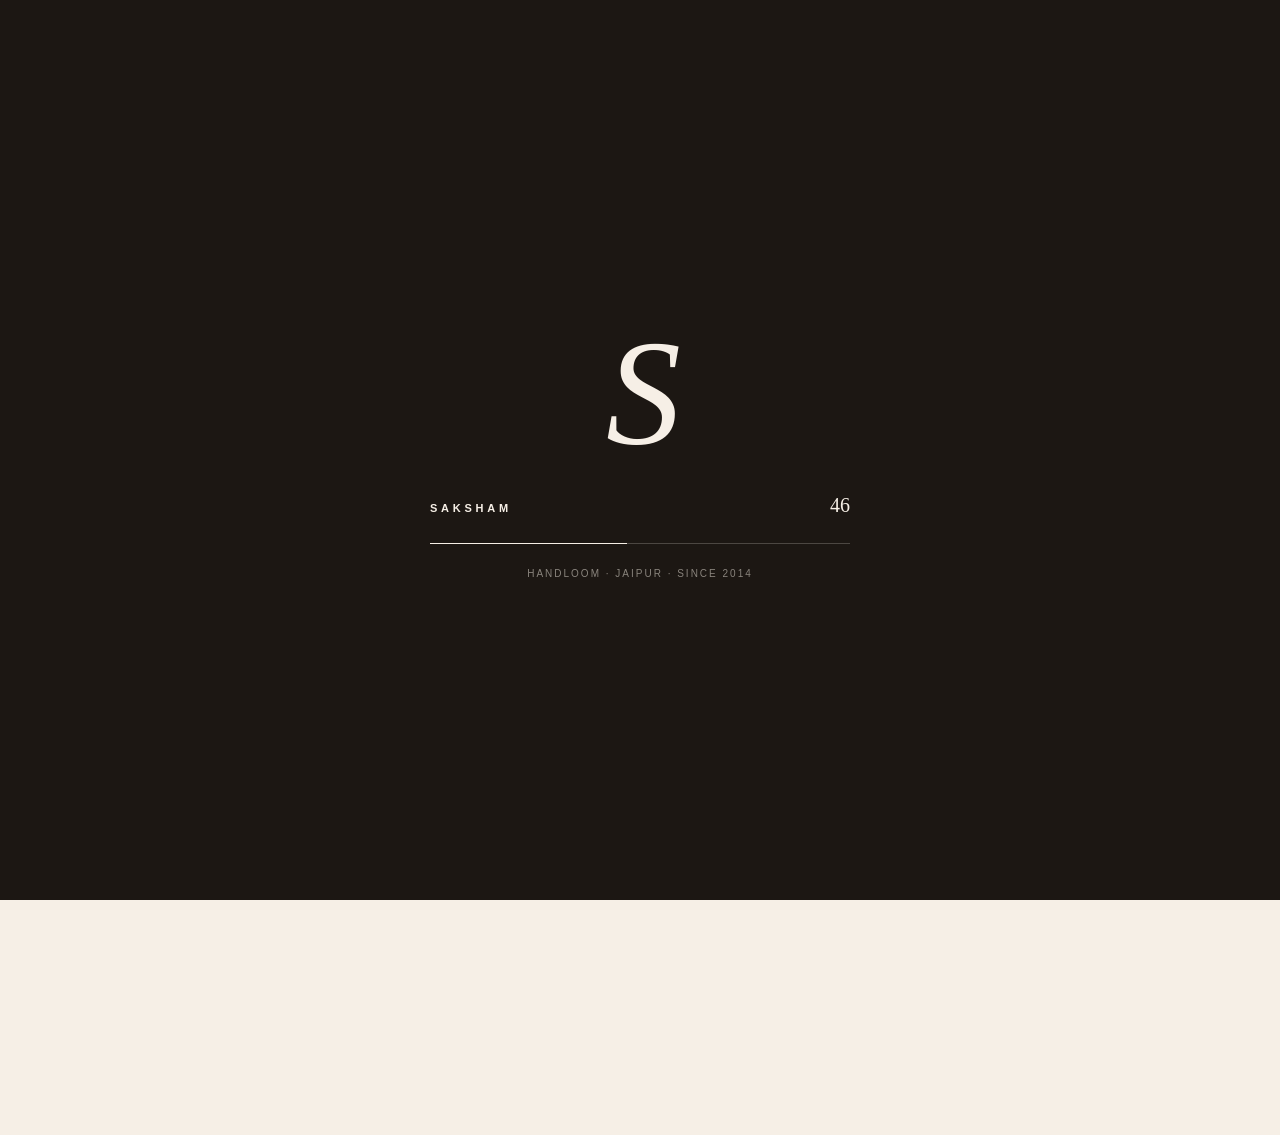
<file: auth.html>
<!DOCTYPE html>
<html lang="en">
<head>
<meta charset="UTF-8" />
<meta name="viewport" content="width=device-width, initial-scale=1, viewport-fit=cover" />
<meta name="theme-color" content="#f6efe6" />
<title>Account — Saksham</title>
<meta name="description" content="Sign in to your Saksham account or create one to follow small-batch drops, save your sizes and keep your repairs in one place." />
<link rel="stylesheet" href="css/style.css" />
</head>
<body>

<!-- ================= PRELOADER ================= -->
<div class="preloader" id="preloader" aria-hidden="true">
  <div class="preloader__inner">
    <div class="preloader__mark">S</div>
    <div class="preloader__row">
      <span class="preloader__brand">Saksham</span>
      <span class="preloader__count" id="loadCount">00</span>
    </div>
    <div class="preloader__bar"><i id="loadBar"></i></div>
    <span class="preloader__note">Handloom · Jaipur · Since 2014</span>
  </div>
  <div class="preloader__curtain"></div>
</div>

<!-- ================= CURSOR ================= -->
<div class="cursor-dot" aria-hidden="true"></div>
<div class="cursor-ring" aria-hidden="true"><span>View</span></div>

<!-- ================= HEADER ================= -->
<header class="site-header site-header--inner" id="header">
  <a class="brand" href="index.html" aria-label="Saksham home">
    <span class="brand__name">Saksham</span>
    <span class="brand__reg">®</span>
  </a>

  <nav class="nav-desktop" aria-label="Primary">
    <a href="index.html#collection">Collection</a>
    <a href="index.html#atelier">Atelier</a>
    <a href="index.html#fabric">Fabric</a>
    <a href="index.html#journal">Journal</a>
  </nav>

  <div class="header-actions">
    <a class="account-link" href="auth.html" data-account-label>Account</a>
    <button class="sound-btn" id="soundBtn" aria-pressed="false" aria-label="Toggle ambient sound">
      <span class="sound-btn__label">Sound</span>
      <span class="sound-btn__state" id="soundState">Off</span>
      <span class="sound-btn__bars" aria-hidden="true"><i></i><i></i><i></i><i></i></span>
    </button>
    <button class="menu-toggle" id="menuOpen" aria-expanded="false" aria-controls="menu">
      <span class="menu-toggle__txt">Menu</span>
      <span class="menu-toggle__lines" aria-hidden="true"><i></i><i></i></span>
    </button>
  </div>
</header>

<!-- ================= MENU ================= -->
<div class="menu" id="menu" aria-hidden="true">
  <div class="menu__bg"></div>
  <div class="menu__inner">
    <div class="menu__head">
      <span class="menu__tag">Index</span>
      <button class="menu__close" id="menuClose" aria-label="Close menu">
        <span>Close</span><i aria-hidden="true"></i>
      </button>
    </div>

    <div class="menu__grid">
      <div class="menu__intro">
        <p class="menu__intro-line">The house</p>
        <p class="menu__intro-line">of <em>cloth</em></p>
        <p class="menu__intro-copy">A slow-clothing atelier in Jaipur, weaving handloom fabric into garments meant to outlive trends.</p>
      </div>

      <nav class="menu__nav" aria-label="Menu">
        <a class="menu__link" href="index.html#collection"><span class="menu__idx">01</span><span class="menu__word">Collection</span></a>
        <a class="menu__link" href="index.html#atelier"><span class="menu__idx">02</span><span class="menu__word">Atelier</span></a>
        <a class="menu__link" href="index.html#fabric"><span class="menu__idx">03</span><span class="menu__word">Fabric</span></a>
        <a class="menu__link" href="index.html#story"><span class="menu__idx">04</span><span class="menu__word">Our Story</span></a>
        <a class="menu__link" href="index.html#journal"><span class="menu__idx">05</span><span class="menu__word">Journal</span></a>
        <a class="menu__link" href="auth.html"><span class="menu__idx">06</span><span class="menu__word">Account</span></a>
      </nav>
    </div>

    <div class="menu__foot">
      <div class="menu__foot-col">
        <span class="label">Visit</span>
        <p>14 Hawa Sadak, Civil Lines<br />Jaipur 302006, India</p>
      </div>
      <div class="menu__foot-col">
        <span class="label">Write</span>
        <p><a href="mailto:hello@saksham.studio">hello@saksham.studio</a><br /><a href="tel:+911412345678">+91 141 234 5678</a></p>
      </div>
      <div class="menu__foot-col">
        <span class="label">Follow</span>
        <p><a href="https://instagram.com/ugcsamex" target="_blank" rel="noopener noreferrer">Instagram</a><br /><a href="#">Pinterest</a></p>
      </div>
      <div class="menu__foot-col menu__foot-col--end">
        <span class="label">© 2026 Saksham</span>
        <p>Made by hand<br />in Rajasthan</p>
      </div>
    </div>
  </div>
</div>

<!-- ================= AUTH ================= -->
<main class="auth" id="top">
  <div class="auth__grid">

    <aside class="auth__aside">
      <span class="tex tex--indigo" aria-hidden="true"></span>
      <div class="auth__aside-inner">
        <div>
          <span class="label auth__label">Account — Saksham</span>
          <h1 class="auth__title">
            <span class="line"><span>Keep your</span></span>
            <span class="line"><span><em>cloth</em> close.</span></span>
          </h1>
          <p class="auth__lede">One place for your sizes, your repairs and the small-batch pieces we only make a few dozen of.</p>

          <ul class="auth__perks">
            <li><span>01</span>First look at every drop, before the shop</li>
            <li><span>02</span>Saved measurements for made-to-measure</li>
            <li><span>03</span>Free repairs, logged against your account</li>
          </ul>
        </div>

        <p class="auth__note">Handloom is never rushed. Neither are we — your details stay in Jaipur, with us.</p>
      </div>
    </aside>

    <section class="auth__panel" aria-label="Sign in or create account">
      <div class="auth__card">

        <div class="auth__tabs" role="tablist" aria-label="Account access">
          <button class="auth__tab is-active" id="tabSignin" role="tab" aria-selected="true" aria-controls="paneSignin" data-auth-tab="signin">Sign in</button>
          <button class="auth__tab" id="tabSignup" role="tab" aria-selected="false" aria-controls="paneSignup" data-auth-tab="signup">Create account</button>
        </div>

        <div class="auth__panes">
          <!-- SIGN IN -->
          <div class="auth__pane is-active" id="paneSignin" role="tabpanel" aria-labelledby="tabSignin">
            <form class="auth-form" id="signinForm" novalidate>
              <div class="field">
                <label for="si-email">Email</label>
                <div class="field__wrap">
                  <input id="si-email" name="email" type="email" inputmode="email" autocomplete="email" placeholder="you@example.com" required />
                </div>
                <span class="field__err" data-err-for="email"></span>
              </div>

              <div class="field">
                <label for="si-pass">Password</label>
                <div class="field__wrap">
                  <input id="si-pass" name="password" type="password" autocomplete="current-password" placeholder="Your password" required />
                  <button class="field__eye" type="button" data-eye aria-label="Show password" aria-pressed="false">Show</button>
                </div>
                <span class="field__err" data-err-for="password"></span>
              </div>

              <div class="auth__row">
                <label class="check"><input type="checkbox" id="si-remember" checked /><span>Remember me</span></label>
                <button class="auth__mini" type="button" id="forgot">Forgot password?</button>
              </div>

              <p class="auth__err" id="signinError" role="alert" aria-live="polite"></p>

              <button class="pill pill--light auth__submit" type="submit">
                <span class="pill__txt">Sign in</span>
                <span class="pill__ico" aria-hidden="true">
                  <svg viewBox="0 0 20 20" fill="none"><path d="M3 10h13M11 4.5 16.5 10 11 15.5" stroke="currentColor" stroke-width="1.4" stroke-linecap="round" stroke-linejoin="round"/></svg>
                </span>
              </button>

              <p class="auth__alt">New to Saksham? <button class="auth__link" type="button" data-auth-go="signup">Create an account</button></p>
            </form>
          </div>

          <!-- SIGN UP -->
          <div class="auth__pane" id="paneSignup" role="tabpanel" aria-labelledby="tabSignup" hidden>
            <form class="auth-form" id="signupForm" novalidate>
              <div class="field">
                <label for="su-name">Name</label>
                <div class="field__wrap">
                  <input id="su-name" name="name" type="text" autocomplete="name" placeholder="Your name" required />
                </div>
                <span class="field__err" data-err-for="name"></span>
              </div>

              <div class="field">
                <label for="su-email">Email</label>
                <div class="field__wrap">
                  <input id="su-email" name="email" type="email" inputmode="email" autocomplete="email" placeholder="you@example.com" required />
                </div>
                <span class="field__err" data-err-for="email"></span>
              </div>

              <div class="field">
                <label for="su-pass">Password</label>
                <div class="field__wrap">
                  <input id="su-pass" name="password" type="password" autocomplete="new-password" placeholder="At least 8 characters" required />
                  <button class="field__eye" type="button" data-eye aria-label="Show password" aria-pressed="false">Show</button>
                </div>
                <div class="strength" id="strength" data-level="0" aria-hidden="true"><i></i><i></i><i></i><i></i></div>
                <span class="strength__txt" id="strengthTxt">Use 8+ characters with a number and a symbol</span>
                <span class="field__err" data-err-for="password"></span>
              </div>

              <div class="field">
                <label for="su-confirm">Confirm password</label>
                <div class="field__wrap">
                  <input id="su-confirm" name="confirm" type="password" autocomplete="new-password" placeholder="Repeat your password" required />
                  <button class="field__eye" type="button" data-eye aria-label="Show password" aria-pressed="false">Show</button>
                </div>
                <span class="field__err" data-err-for="confirm"></span>
              </div>

              <label class="check auth__terms"><input type="checkbox" id="su-terms" /><span>I agree to the <a href="#">Terms</a> and <a href="#">Privacy Policy</a>.</span></label>
              <span class="field__err" data-err-for="terms"></span>

              <p class="auth__err" id="signupError" role="alert" aria-live="polite"></p>

              <button class="pill pill--light auth__submit" type="submit">
                <span class="pill__txt">Create account</span>
                <span class="pill__ico" aria-hidden="true">
                  <svg viewBox="0 0 20 20" fill="none"><path d="M3 10h13M11 4.5 16.5 10 11 15.5" stroke="currentColor" stroke-width="1.4" stroke-linecap="round" stroke-linejoin="round"/></svg>
                </span>
              </button>

              <p class="auth__alt">Already have an account? <button class="auth__link" type="button" data-auth-go="signin">Sign in</button></p>
            </form>
          </div>
        </div>

        <!-- SIGNED IN -->
        <div class="auth__success" id="authSuccess" hidden aria-live="polite">
          <span class="auth__success-mark" aria-hidden="true">S</span>
          <h2>Welcome, <span id="authName">friend</span>.</h2>
          <p>Your account is open. New drops, repair notes and studio invitations will find you here.</p>
          <a class="pill pill--light auth__submit" href="index.html">
            <span class="pill__txt">Continue to the shop</span>
            <span class="pill__ico" aria-hidden="true">
              <svg viewBox="0 0 20 20" fill="none"><path d="M3 10h13M11 4.5 16.5 10 11 15.5" stroke="currentColor" stroke-width="1.4" stroke-linecap="round" stroke-linejoin="round"/></svg>
            </span>
          </a>
          <button class="auth__link" id="signOut" type="button">Sign out</button>
        </div>

      </div>

      <p class="auth__legal">By continuing you agree to our <a href="#">Terms</a> and <a href="#">Privacy Policy</a>. This is a front-end demo — accounts are stored in your browser only.</p>
    </section>

  </div>
</main>

<!-- ================= FOOTER ================= -->
<footer class="site-footer">
  <div class="site-footer__top">
    <div class="site-footer__brand">
      <span class="site-footer__mark">Saksham</span>
      <p>Clothing with soul.<br />Jaipur, India — since 2014.</p>
    </div>
    <div class="site-footer__cols">
      <div class="site-footer__col">
        <span class="label">Shop</span>
        <a href="index.html#collection">Collection</a>
        <a href="index.html#collection">The Kurta</a>
        <a href="index.html#collection">Nehru Jacket</a>
        <a href="index.html#collection">Gift card</a>
      </div>
      <div class="site-footer__col">
        <span class="label">Studio</span>
        <a href="index.html#atelier">Atelier</a>
        <a href="index.html#story">Our story</a>
        <a href="index.html#fabric">Fabric</a>
        <a href="index.html#journal">Journal</a>
      </div>
      <div class="site-footer__col">
        <span class="label">Care</span>
        <a href="#">Repairs</a>
        <a href="#">Shipping</a>
        <a href="#">Returns</a>
        <a href="auth.html">Account</a>
      </div>
      <div class="site-footer__col">
        <span class="label">Follow</span>
        <a href="https://instagram.com/ugcsamex" target="_blank" rel="noopener noreferrer">Instagram</a>
        <a href="#">Pinterest</a>
        <a href="#">Newsletter</a>
      </div>
    </div>
  </div>
  <div class="site-footer__bottom">
    <span>© 2026 Saksham Studio. All rights reserved.</span>
    <span>Privacy · Terms · Cookies</span>
    <button class="to-top" id="toTop">Back to top ↑</button>
  </div>
</footer>

<script src="js/app.js"></script>
<script src="js/auth.js"></script>
</body>
</html>
</file>
<file: css/style.css>
/* ==========================================================================
   SAKSHAM — clothing with soul
   A slow-clothing atelier. Editorial type, warm paper, handloom textures.
   ========================================================================== */

/* -------------------- tokens -------------------- */
:root{
  --paper:#f6efe6;
  --paper-2:#efe3d4;
  --paper-3:#e7d8c6;
  --ink:#1c1713;
  --ink-soft:#4a3e33;
  --ink-mute:#8a7a69;
  --clay:#b5482f;
  --clay-deep:#8e2f1d;
  --saffron:#d99a34;
  --indigo:#26324b;
  --sage:#6b7a5e;
  --moss:#3f4a34;
  --rose:#b98a86;
  --sand:#cdb79a;
  --line:rgba(28,23,19,.16);
  --line-soft:rgba(28,23,19,.08);
  --white:#fffaf3;

  --serif:ui-serif,"Iowan Old Style","Palatino Linotype","Book Antiqua",Georgia,"Times New Roman",serif;
  --sans:"Arial Narrow","Helvetica Neue",Helvetica,Arial,sans-serif;
  --sans-wide:"Helvetica Neue",Helvetica,Arial,sans-serif;

  --pad:clamp(18px,4vw,60px);
  --max:1560px;
  --ease:cubic-bezier(.22,.61,.36,1);
  --ease-out:cubic-bezier(.16,1,.3,1);
  --header-h:78px;
}

/* -------------------- reset -------------------- */
*,*::before,*::after{margin:0;padding:0;box-sizing:border-box}
html{scroll-behavior:smooth;scroll-padding-top:90px;-webkit-text-size-adjust:100%}
body{
  font-family:var(--serif);
  background:var(--paper);
  color:var(--ink);
  line-height:1.55;
  overflow-x:hidden;
  -webkit-font-smoothing:antialiased;
  text-rendering:optimizeLegibility;
}
body.is-locked{overflow:hidden}
img,svg{display:block;max-width:100%}
a{color:inherit;text-decoration:none}
button{font:inherit;color:inherit;background:none;border:0;cursor:pointer}
ul{list-style:none}
em{font-style:italic;color:var(--clay)}
::selection{background:var(--clay);color:var(--paper)}

/* film grain over everything */
body::after{
  content:"";position:fixed;inset:0;z-index:9998;pointer-events:none;opacity:.055;
  background-image:url("data:image/svg+xml,%3Csvg xmlns='http://www.w3.org/2000/svg' width='180' height='180'%3E%3Cfilter id='n'%3E%3CfeTurbulence type='fractalNoise' baseFrequency='.85' numOctaves='3' stitchTiles='stitch'/%3E%3C/filter%3E%3Crect width='100%25' height='100%25' filter='url(%23n)'/%3E%3C/svg%3E");
}

/* -------------------- type utilities -------------------- */
.label{
  font-family:var(--sans);font-size:11px;font-weight:700;
  letter-spacing:.22em;text-transform:uppercase;color:var(--ink-mute);
}
.display{
  font-family:var(--serif);font-weight:400;line-height:.92;
  letter-spacing:-.03em;font-size:clamp(3rem,9.4vw,9.5rem);
}
.display--lg{font-size:clamp(2.4rem,6.6vw,6.6rem)}
.display--md{font-size:clamp(2rem,4.6vw,4.4rem)}
.display em{font-style:italic;color:var(--clay)}
.line{display:block;overflow:hidden}
.line>span{display:block;will-change:transform}

/* -------------------- cursor -------------------- */
.cursor-dot,.cursor-ring{
  position:fixed;top:0;left:0;pointer-events:none;z-index:9999;
  border-radius:50%;transform:translate(-50%,-50%);
  mix-blend-mode:difference;
}
.cursor-dot{width:6px;height:6px;background:#fff;transition:opacity .3s}
.cursor-ring{
  width:40px;height:40px;border:1px solid rgba(255,255,255,.7);
  display:grid;place-items:center;
  transition:width .35s var(--ease-out),height .35s var(--ease-out),background .35s,border-color .35s;
}
.cursor-ring span{
  font-family:var(--sans);font-size:9px;font-weight:700;letter-spacing:.14em;
  text-transform:uppercase;color:#fff;opacity:0;transition:opacity .25s;
}
.cursor-ring.is-hover{width:74px;height:74px;background:rgba(255,255,255,.12);border-color:transparent}
.cursor-ring.is-hover span{opacity:1}
@media (hover:none),(pointer:coarse){
  .cursor-dot,.cursor-ring{display:none}
}

/* -------------------- preloader -------------------- */
.preloader{
  position:fixed;inset:0;z-index:10000;background:var(--ink);color:var(--paper);
  display:grid;place-items:center;
}
.preloader__inner{
  width:min(420px,80vw);display:flex;flex-direction:column;align-items:center;gap:22px;
  transition:opacity .5s var(--ease),transform .6s var(--ease);
}
.preloader__mark{
  font-family:var(--serif);font-style:italic;font-size:clamp(80px,18vw,150px);
  line-height:1;color:var(--paper);letter-spacing:-.04em;
  animation:markIn 1.1s var(--ease-out) both;
}
@keyframes markIn{from{opacity:0;transform:translateY(30px) scale(.94)}to{opacity:1;transform:none}}
.preloader__row{width:100%;display:flex;justify-content:space-between;align-items:baseline}
.preloader__brand{
  font-family:var(--sans);font-size:11px;font-weight:700;letter-spacing:.34em;text-transform:uppercase;
}
.preloader__count{font-family:var(--serif);font-size:20px;font-variant-numeric:tabular-nums}
.preloader__bar{width:100%;height:1px;background:rgba(246,239,230,.22);overflow:hidden}
.preloader__bar i{display:block;height:100%;width:0%;background:var(--paper)}
.preloader__note{
  font-family:var(--sans);font-size:10px;letter-spacing:.2em;text-transform:uppercase;
  color:rgba(246,239,230,.5);
}
.preloader__curtain{
  position:absolute;inset:0;background:var(--paper);transform:translateY(100%);
  transition:transform .9s var(--ease-out);
}
.preloader.is-done .preloader__inner{opacity:0;transform:translateY(-20px)}
.preloader.is-done .preloader__curtain{transform:translateY(0)}
.preloader.is-hidden{display:none}

/* -------------------- header -------------------- */
.site-header{
  position:fixed;top:0;left:0;right:0;z-index:200;
  height:var(--header-h);
  display:flex;align-items:center;justify-content:space-between;
  padding:0 var(--pad);
  transition:transform .5s var(--ease),background .4s,backdrop-filter .4s,color .4s;
  color:var(--paper);
}
.site-header.is-solid{
  background:rgba(246,239,230,.86);
  backdrop-filter:blur(14px);
  color:var(--ink);
  border-bottom:1px solid var(--line-soft);
}
.site-header.is-hidden{transform:translateY(-100%)}
.site-header--inner{
  background:rgba(246,239,230,.88);backdrop-filter:blur(14px);
  color:var(--ink);border-bottom:1px solid var(--line-soft);
}
.brand{display:flex;align-items:baseline;gap:4px}
.brand__name{
  font-family:var(--serif);font-size:clamp(22px,2vw,30px);letter-spacing:-.03em;line-height:1;
}
.brand__reg{font-family:var(--sans);font-size:9px;letter-spacing:.05em;transform:translateY(-.5em)}
.nav-desktop{display:flex;gap:clamp(18px,2.4vw,38px)}
.nav-desktop a{
  position:relative;font-family:var(--sans);font-size:11px;font-weight:700;
  letter-spacing:.16em;text-transform:uppercase;padding:6px 0;
}
.nav-desktop a::after{
  content:"";position:absolute;left:0;bottom:0;width:100%;height:1px;
  background:currentColor;transform:scaleX(0);transform-origin:right;
  transition:transform .45s var(--ease-out);
}
.nav-desktop a:hover::after{transform:scaleX(1);transform-origin:left}
.header-actions{display:flex;align-items:center;gap:clamp(14px,2vw,28px)}

.sound-btn{
  display:flex;align-items:center;gap:8px;
  font-family:var(--sans);font-size:10px;font-weight:700;letter-spacing:.16em;text-transform:uppercase;
}
.sound-btn__state{color:var(--clay)}
.sound-btn__bars{display:flex;align-items:flex-end;gap:2px;height:12px}
.sound-btn__bars i{width:2px;height:4px;background:currentColor;opacity:.4;transition:height .2s}
.sound-btn.is-on .sound-btn__bars i{opacity:1;animation:eq 1s ease-in-out infinite}
.sound-btn.is-on .sound-btn__bars i:nth-child(2){animation-delay:.15s}
.sound-btn.is-on .sound-btn__bars i:nth-child(3){animation-delay:.3s}
.sound-btn.is-on .sound-btn__bars i:nth-child(4){animation-delay:.45s}
@keyframes eq{0%,100%{height:3px}50%{height:12px}}

.menu-toggle{
  display:flex;align-items:center;gap:10px;
  font-family:var(--sans);font-size:11px;font-weight:700;letter-spacing:.16em;text-transform:uppercase;
}
.menu-toggle__lines{display:flex;flex-direction:column;gap:4px;width:22px}
.menu-toggle__lines i{display:block;height:1px;background:currentColor;transition:transform .4s var(--ease)}
.menu-toggle:hover .menu-toggle__lines i:first-child{transform:translateX(3px)}
.menu-toggle:hover .menu-toggle__lines i:last-child{transform:translateX(-3px)}

/* -------------------- menu overlay -------------------- */
.menu{
  position:fixed;inset:0;z-index:300;visibility:hidden;pointer-events:none;
}
.menu.is-open{visibility:visible;pointer-events:auto}
.menu__bg{
  position:absolute;inset:0;background:var(--ink);
  clip-path:inset(0 0 100% 0);
  transition:clip-path .8s var(--ease-out);
}
.menu.is-open .menu__bg{clip-path:inset(0 0 0 0)}
.menu__inner{
  position:relative;height:100%;display:flex;flex-direction:column;
  padding:clamp(22px,3vw,42px) var(--pad);
  color:var(--paper);
}
.menu__head{display:flex;justify-content:space-between;align-items:center}
.menu__tag{font-family:var(--sans);font-size:10px;letter-spacing:.24em;text-transform:uppercase;color:rgba(246,239,230,.5)}
.menu__close{
  display:flex;align-items:center;gap:10px;
  font-family:var(--sans);font-size:11px;font-weight:700;letter-spacing:.16em;text-transform:uppercase;
}
.menu__close i{position:relative;width:20px;height:20px}
.menu__close i::before,.menu__close i::after{
  content:"";position:absolute;top:50%;left:0;width:20px;height:1px;background:currentColor;
}
.menu__close i::before{transform:rotate(45deg)}
.menu__close i::after{transform:rotate(-45deg)}

.menu__grid{
  flex:1;display:grid;grid-template-columns:1fr 1.2fr;gap:clamp(30px,6vw,120px);
  align-items:center;margin-top:clamp(20px,4vh,60px);
}
.menu__intro-line{
  font-family:var(--serif);font-size:clamp(28px,3.2vw,52px);line-height:1.05;letter-spacing:-.02em;
}
.menu__intro-line em{color:var(--saffron)}
.menu__intro-copy{
  margin-top:26px;max-width:34ch;color:rgba(246,239,230,.55);
  font-size:15px;line-height:1.6;
}
.menu__nav{display:flex;flex-direction:column}
.menu__link{
  display:flex;align-items:baseline;gap:18px;
  padding:clamp(8px,1.3vh,16px) 0;
  border-bottom:1px solid rgba(246,239,230,.12);
  overflow:hidden;
}
.menu__idx{
  font-family:var(--sans);font-size:10px;letter-spacing:.1em;color:rgba(246,239,230,.4);
  width:26px;flex:none;
}
.menu__word{
  font-family:var(--serif);font-size:clamp(30px,4.4vw,64px);line-height:1;
  letter-spacing:-.03em;display:block;
  transform:translateY(105%);transition:transform .7s var(--ease-out),color .3s;
}
.menu.is-open .menu__word{transform:translateY(0)}
.menu__link:nth-child(1) .menu__word{transition-delay:.16s}
.menu__link:nth-child(2) .menu__word{transition-delay:.22s}
.menu__link:nth-child(3) .menu__word{transition-delay:.28s}
.menu__link:nth-child(4) .menu__word{transition-delay:.34s}
.menu__link:nth-child(5) .menu__word{transition-delay:.40s}
.menu__link:nth-child(6) .menu__word{transition-delay:.46s}
.menu__link:hover .menu__word{color:var(--saffron)}

.menu__foot{
  display:grid;grid-template-columns:repeat(4,1fr);gap:24px;
  padding-top:clamp(18px,3vh,32px);border-top:1px solid rgba(246,239,230,.14);
  font-size:14px;color:rgba(246,239,230,.7);
}
.menu__foot .label{color:rgba(246,239,230,.4);display:block;margin-bottom:8px}
.menu__foot a:hover{color:var(--saffron)}
.menu__foot-col--end{text-align:right}

/* -------------------- hero -------------------- */
.hero{
  position:relative;min-height:100svh;display:flex;flex-direction:column;
  justify-content:flex-end;overflow:hidden;color:var(--paper);
  padding:calc(var(--header-h) + 24px) var(--pad) clamp(28px,5vh,52px);
}
.hero__media{position:absolute;inset:0;z-index:0;background:var(--ink)}
.hero__slide{
  position:absolute;inset:0;opacity:0;transform:scale(1.08);
  transition:opacity 1.2s var(--ease),transform 6s linear;
}
.hero__slide.is-active{opacity:1;transform:scale(1)}
.hero__grain{
  position:absolute;inset:0;opacity:.16;mix-blend-mode:overlay;
  background-image:url("data:image/svg+xml,%3Csvg xmlns='http://www.w3.org/2000/svg' width='200' height='200'%3E%3Cfilter id='n'%3E%3CfeTurbulence type='fractalNoise' baseFrequency='.7' numOctaves='4' stitchTiles='stitch'/%3E%3C/filter%3E%3Crect width='100%25' height='100%25' filter='url(%23n)'/%3E%3C/svg%3E");
}
.hero__vignette{
  position:absolute;inset:0;
  background:
    linear-gradient(180deg,rgba(15,12,10,.55) 0%,rgba(15,12,10,.08) 34%,rgba(15,12,10,.12) 60%,rgba(15,12,10,.78) 100%),
    radial-gradient(120% 90% at 20% 20%,transparent 40%,rgba(15,12,10,.45) 100%);
}
.hero__content{position:relative;z-index:2;display:flex;flex-direction:column;gap:clamp(18px,3vh,34px)}
.hero__eyebrow{
  display:flex;align-items:center;gap:10px;
  font-family:var(--sans);font-size:10px;font-weight:700;letter-spacing:.22em;text-transform:uppercase;
  color:rgba(246,239,230,.8);
}
.hero__eyebrow .dot{width:6px;height:6px;border-radius:50%;background:var(--saffron);box-shadow:0 0 12px var(--saffron)}
.hero__titles{position:relative;min-height:clamp(150px,26vw,290px)}
.hero__title{position:absolute;inset:0;opacity:0;pointer-events:none;transition:opacity .7s var(--ease)}
.hero__title.is-active{opacity:1;pointer-events:auto}
.hero__title .display{color:var(--paper);text-shadow:0 2px 40px rgba(0,0,0,.25)}
.hero__title .display em{color:var(--saffron)}
.hero__title .line>span{transform:translateY(105%);transition:transform .9s var(--ease-out)}
.hero__title.is-active .line>span{transform:translateY(0)}
.hero__title.is-active .line:nth-child(2)>span{transition-delay:.08s}
.hero__title .pill{margin-top:clamp(20px,3vh,34px)}

.pill{
  display:inline-flex;align-items:center;gap:14px;
  padding:12px 12px 12px 24px;border:1px solid rgba(246,239,230,.4);
  border-radius:999px;font-family:var(--sans);font-size:11px;font-weight:700;
  letter-spacing:.14em;text-transform:uppercase;color:var(--paper);
  background:rgba(246,239,230,.06);backdrop-filter:blur(6px);
  transition:background .4s,color .4s,border-color .4s;
  width:max-content;
}
.pill__ico{
  width:34px;height:34px;border-radius:50%;display:grid;place-items:center;
  background:var(--paper);color:var(--ink);transition:transform .45s var(--ease-out),background .4s,color .4s;
}
.pill__ico svg{width:16px;height:16px}
.pill:hover{background:var(--paper);color:var(--ink);border-color:var(--paper)}
.pill:hover .pill__ico{background:var(--ink);color:var(--paper);transform:rotate(-45deg)}
.pill--light{color:var(--ink);border-color:var(--line);background:transparent}
.pill--light .pill__ico{background:var(--ink);color:var(--paper)}
.pill--light:hover{background:var(--ink);color:var(--paper);border-color:var(--ink)}
.pill--light:hover .pill__ico{background:var(--paper);color:var(--ink)}

.hero__chapters{
  position:absolute;right:var(--pad);bottom:clamp(90px,16vh,140px);z-index:2;
  display:flex;flex-direction:column;gap:14px;align-items:flex-end;
}
.hero__chapter{
  display:flex;align-items:center;gap:12px;color:rgba(246,239,230,.5);
  font-family:var(--sans);font-size:10px;font-weight:700;letter-spacing:.16em;text-transform:uppercase;
  transition:color .4s;
}
.hero__chapter b{font-family:var(--serif);font-size:14px;font-weight:400;letter-spacing:0}
.hero__chapter span{max-width:0;overflow:hidden;white-space:nowrap;transition:max-width .5s var(--ease-out)}
.hero__chapter.is-active{color:var(--paper)}
.hero__chapter.is-active span{max-width:180px}
.hero__chapter:hover{color:var(--paper)}
.hero__scroll{
  position:absolute;left:var(--pad);bottom:clamp(20px,3vh,30px);z-index:2;
  display:flex;align-items:center;gap:10px;
  font-family:var(--sans);font-size:10px;font-weight:700;letter-spacing:.22em;text-transform:uppercase;
  color:rgba(246,239,230,.6);
}
.hero__scroll i{width:1px;height:34px;background:linear-gradient(rgba(246,239,230,.1),rgba(246,239,230,.7));position:relative;overflow:hidden}
.hero__scroll i::after{content:"";position:absolute;top:-50%;left:0;width:100%;height:50%;background:var(--paper);animation:scrollCue 1.8s var(--ease) infinite}
@keyframes scrollCue{0%{top:-50%}100%{top:110%}}

/* -------------------- textures -------------------- */
.tex{position:absolute;inset:0;display:block;overflow:hidden}
.tex::before,.tex::after{content:"";position:absolute;inset:0}
/* woven thread pattern on every texture */
.tex::after{
  background-image:
    repeating-linear-gradient(90deg,rgba(255,255,255,.05) 0 1px,transparent 1px 7px),
    repeating-linear-gradient(0deg,rgba(0,0,0,.05) 0 1px,transparent 1px 7px);
  mix-blend-mode:overlay;opacity:.7;
}
/* weave overlay for gradient-only panels (cards, posts, journey, camera) */
.card__media::after,.post__media::after,.journey__visual::after,.camera__item::after{
  content:"";position:absolute;inset:0;pointer-events:none;mix-blend-mode:overlay;opacity:.7;
  background-image:
    repeating-linear-gradient(90deg,rgba(255,255,255,.05) 0 1px,transparent 1px 7px),
    repeating-linear-gradient(0deg,rgba(0,0,0,.05) 0 1px,transparent 1px 7px);
}
.tex--clay{background:radial-gradient(120% 120% at 20% 10%,#c9603f 0%,#a63e28 45%,#5f2116 100%)}
.tex--clay::before{background:radial-gradient(60% 50% at 75% 80%,rgba(255,196,150,.35),transparent 70%)}
.tex--indigo{background:radial-gradient(120% 120% at 80% 10%,#35476b 0%,#26324b 50%,#0e1524 100%)}
.tex--indigo::before{background:radial-gradient(55% 45% at 25% 85%,rgba(120,160,220,.3),transparent 70%)}
.tex--sage{background:radial-gradient(120% 120% at 20% 20%,#8b9a78 0%,#6b7a5e 48%,#333d2b 100%)}
.tex--sage::before{background:radial-gradient(60% 55% at 80% 80%,rgba(220,230,190,.3),transparent 70%)}
.tex--saffron{background:radial-gradient(120% 120% at 30% 10%,#f0b755 0%,#d99a34 45%,#8a5a12 100%)}
.tex--saffron::before{background:radial-gradient(55% 50% at 75% 80%,rgba(255,240,200,.4),transparent 70%)}
.tex--ink{background:radial-gradient(120% 120% at 20% 20%,#3a332c 0%,#221d18 50%,#0b0907 100%)}
.tex--ink::before{background:radial-gradient(50% 45% at 75% 75%,rgba(200,170,130,.18),transparent 70%)}
.tex--rose{background:radial-gradient(120% 120% at 25% 15%,#d6a8a3 0%,#b98a86 48%,#6d4744 100%)}
.tex--moss{background:radial-gradient(120% 120% at 20% 20%,#5b6a4a 0%,#3f4a34 50%,#1b2116 100%)}
.tex--sand{background:radial-gradient(120% 120% at 25% 15%,#e2cfb4 0%,#cdb79a 48%,#8a7154 100%)}

/* -------------------- marquee -------------------- */
.marquee{
  overflow:hidden;border-top:1px solid var(--line);border-bottom:1px solid var(--line);
  padding:clamp(16px,2.4vw,26px) 0;background:var(--paper-2);
}
.marquee__track{
  display:flex;align-items:center;gap:clamp(20px,3vw,44px);width:max-content;
  animation:marquee 34s linear infinite;
  font-family:var(--serif);font-size:clamp(24px,3.4vw,46px);letter-spacing:-.02em;line-height:1;
}
.marquee__track .dot{color:var(--clay);font-size:.6em}
.marquee:hover .marquee__track{animation-play-state:paused}
@keyframes marquee{to{transform:translateX(-50%)}}

/* -------------------- manifesto -------------------- */
.manifesto{padding:clamp(70px,12vh,150px) var(--pad);border-bottom:1px solid var(--line)}
.manifesto__grid{max-width:var(--max);margin:0 auto;display:grid;grid-template-columns:minmax(120px,1fr) 4fr;gap:clamp(20px,4vw,60px);align-items:start}
.manifesto__label{padding-top:.8em}
.manifesto__statement{
  font-family:var(--serif);font-size:clamp(26px,3.6vw,54px);line-height:1.14;letter-spacing:-.02em;
  max-width:20ch;
}
.manifesto__statement em{color:var(--clay)}

/* -------------------- story / sticky -------------------- */
.story{
  display:grid;grid-template-columns:1.05fr 1fr;gap:clamp(24px,5vw,90px);
  padding:clamp(60px,10vh,120px) var(--pad);max-width:var(--max);margin:0 auto;
}
.story__media{position:relative}
.story__frames{
  position:sticky;top:calc(var(--header-h) + 24px);height:clamp(380px,72vh,760px);
  border-radius:4px;overflow:hidden;background:var(--ink);
}
.story__frame{position:absolute;inset:0;opacity:0;transform:scale(1.06);transition:opacity .8s var(--ease),transform 1.2s var(--ease)}
.story__frame.is-active{opacity:1;transform:scale(1)}
.story__frame-tag{
  position:absolute;left:20px;bottom:18px;z-index:2;
  font-family:var(--sans);font-size:10px;font-weight:700;letter-spacing:.2em;text-transform:uppercase;
  color:rgba(246,239,230,.85);
}
.story__counter{
  position:absolute;right:20px;top:calc(var(--header-h) + 40px);z-index:3;
  display:flex;align-items:center;gap:8px;color:var(--paper);
  font-family:var(--serif);font-size:13px;font-variant-numeric:tabular-nums;
  mix-blend-mode:difference;
}
.story__counter i{width:26px;height:1px;background:currentColor;opacity:.6}
.story__text{display:flex;flex-direction:column;gap:clamp(60px,16vh,180px);padding:clamp(20px,6vh,80px) 0}
.story__article{max-width:34ch}
.story__article .label{display:block;margin-bottom:20px}
.story__article .display--md{margin-bottom:26px}
.story__article p{color:var(--ink-soft);font-size:clamp(15px,1.2vw,17px);line-height:1.65;margin-bottom:26px}
.link-arrow{
  display:inline-flex;align-items:center;gap:12px;
  font-family:var(--sans);font-size:11px;font-weight:700;letter-spacing:.16em;text-transform:uppercase;
  padding-bottom:6px;border-bottom:1px solid var(--line);transition:border-color .4s,color .4s;
}
.link-arrow i{position:relative;width:18px;height:1px;background:currentColor;transition:transform .4s var(--ease)}
.link-arrow i::after{content:"";position:absolute;right:0;top:-3px;width:7px;height:7px;border-top:1px solid currentColor;border-right:1px solid currentColor;transform:rotate(45deg)}
.link-arrow:hover{color:var(--clay);border-color:var(--clay)}
.link-arrow:hover i{transform:translateX(5px)}

/* -------------------- collection -------------------- */
.collection{padding:clamp(60px,10vh,130px) 0 clamp(60px,10vh,110px);border-top:1px solid var(--line)}
.collection__head{
  max-width:var(--max);margin:0 auto clamp(28px,5vh,56px);padding:0 var(--pad);
  display:flex;justify-content:space-between;align-items:flex-end;gap:24px;
}
.collection__head .label{display:block;margin-bottom:20px}
.collection__controls{display:flex;gap:10px}
.rail-btn{
  width:48px;height:48px;border-radius:50%;border:1px solid var(--line);
  display:grid;place-items:center;transition:background .35s,color .35s,border-color .35s;
}
.rail-btn svg{width:18px;height:18px}
.rail-btn:hover{background:var(--ink);color:var(--paper);border-color:var(--ink)}
.rail{display:flex;gap:clamp(14px,2vw,28px);overflow-x:auto;padding:0 var(--pad) 20px;scroll-snap-type:x mandatory;scrollbar-width:none;cursor:grab}
.rail::-webkit-scrollbar{display:none}
.rail.is-drag{cursor:grabbing;scroll-snap-type:none}
.card{flex:0 0 clamp(240px,26vw,360px);scroll-snap-align:start;user-select:none}
.card__media{
  position:relative;aspect-ratio:3/4;border-radius:4px;overflow:hidden;
  transition:transform .7s var(--ease-out);
}
.card:hover .card__media{transform:translateY(-6px)}
.card__media .tex{transition:transform 1s var(--ease-out)}
.card:hover .card__media .tex{transform:scale(1.06)}
.card__num{
  position:absolute;left:14px;top:12px;z-index:2;
  font-family:var(--sans);font-size:10px;font-weight:700;letter-spacing:.16em;color:rgba(255,250,243,.8);
}
.card__badge{
  position:absolute;right:12px;top:12px;z-index:2;
  font-family:var(--sans);font-size:9px;font-weight:700;letter-spacing:.16em;text-transform:uppercase;
  padding:5px 9px;border-radius:999px;background:var(--paper);color:var(--ink);
}
.card__row{display:flex;justify-content:space-between;align-items:baseline;gap:12px;margin-top:16px}
.card__row h3{font-family:var(--serif);font-size:clamp(18px,1.5vw,22px);font-weight:400;letter-spacing:-.01em}
.card__row span{font-family:var(--sans);font-size:12px;font-weight:700;letter-spacing:.04em;color:var(--ink-soft)}
.card__meta{font-family:var(--sans);font-size:11px;letter-spacing:.08em;text-transform:uppercase;color:var(--ink-mute);margin-top:6px}
.rail__hint{text-align:center;font-family:var(--sans);font-size:10px;letter-spacing:.18em;text-transform:uppercase;color:var(--ink-mute);margin-top:14px}

/* -------------------- history / camera -------------------- */
.history{padding:clamp(60px,10vh,130px) var(--pad);border-top:1px solid var(--line);overflow:hidden}
.history__head{max-width:var(--max);margin:0 auto clamp(40px,7vh,80px);text-align:center}
.history__head .label{display:block;margin-bottom:22px}
.history__title{max-width:20ch;margin:0 auto}
.history__copy{max-width:56ch;margin:30px auto 0;color:var(--ink-soft);font-size:clamp(15px,1.2vw,17px);line-height:1.65}
.camera{
  position:relative;width:min(78vw,760px);aspect-ratio:1;margin:0 auto;
  display:grid;place-items:center;
}
.camera__ring{
  position:absolute;inset:4%;border:1px solid var(--line);border-radius:50%;
  animation:spin 60s linear infinite;
}
.camera__ring--2{inset:16%;border-style:dashed;opacity:.6;animation-direction:reverse;animation-duration:90s}
@keyframes spin{to{transform:rotate(360deg)}}
.camera__core{text-align:center;z-index:1}
.camera__core .label{display:block;margin-bottom:8px}
.camera__core b{display:block;font-family:var(--serif);font-weight:400;font-size:clamp(60px,10vw,120px);line-height:1;letter-spacing:-.04em}
.camera__sub{font-family:var(--sans);font-size:11px;letter-spacing:.16em;text-transform:uppercase;color:var(--ink-mute)}
.camera__items{position:absolute;inset:0;animation:spin 80s linear infinite;animation-direction:reverse}
.camera__item{
  position:absolute;width:clamp(64px,8vw,108px);aspect-ratio:1;border-radius:50%;
  overflow:hidden;border:3px solid var(--paper);box-shadow:0 14px 40px rgba(28,23,19,.22);
  cursor:pointer;transition:transform .5s var(--ease-out);
}
.camera__item .tex{position:absolute}
.camera__item:nth-child(1){top:-2%;left:50%;transform:translateX(-50%)}
.camera__item:nth-child(2){top:20%;right:2%}
.camera__item:nth-child(3){bottom:20%;right:2%}
.camera__item:nth-child(4){bottom:-2%;left:50%;transform:translateX(-50%)}
.camera__item:nth-child(5){bottom:20%;left:2%}
.camera__item:nth-child(6){top:20%;left:2%}
.camera__item:hover{transform:scale(1.12) translateX(-50%);z-index:5}
.camera__item:nth-child(2):hover,.camera__item:nth-child(3):hover,
.camera__item:nth-child(5):hover,.camera__item:nth-child(6):hover{transform:scale(1.12)}
.camera__caption{
  position:absolute;bottom:-6px;left:50%;transform:translateX(-50%);
  font-family:var(--sans);font-size:10px;font-weight:700;letter-spacing:.18em;text-transform:uppercase;
  color:var(--ink-mute);white-space:nowrap;
}

/* -------------------- journey -------------------- */
.journey{padding:clamp(60px,10vh,130px) var(--pad);border-top:1px solid var(--line);background:var(--paper-2)}
.journey__head{max-width:var(--max);margin:0 auto clamp(36px,6vh,70px)}
.journey__head .label{display:block;margin-bottom:20px}
.journey__body{max-width:var(--max);margin:0 auto;display:grid;grid-template-columns:minmax(200px,.9fr) 2fr;gap:clamp(24px,5vw,80px);align-items:start}
.journey__tabs{display:flex;flex-direction:column;border-top:1px solid var(--line)}
.journey__tab{
  display:flex;align-items:baseline;gap:14px;text-align:left;
  padding:clamp(14px,2.4vh,24px) 0;border-bottom:1px solid var(--line);
  font-family:var(--serif);font-size:clamp(22px,2.2vw,34px);letter-spacing:-.02em;color:var(--ink-mute);
  transition:color .4s,padding-left .4s var(--ease);
}
.journey__tab span{font-family:var(--sans);font-size:10px;font-weight:700;letter-spacing:.1em;color:var(--ink-mute)}
.journey__tab:hover{color:var(--ink)}
.journey__tab.is-active{color:var(--ink);padding-left:14px}
.journey__tab.is-active span{color:var(--clay)}
.journey__panels{position:relative;min-height:clamp(380px,46vw,520px)}
.journey__panel{
  position:absolute;inset:0;display:grid;grid-template-columns:1.1fr 1fr;gap:clamp(20px,3vw,44px);
  opacity:0;pointer-events:none;transform:translateY(18px);
  transition:opacity .6s var(--ease),transform .7s var(--ease-out);
}
.journey__panel.is-active{opacity:1;pointer-events:auto;transform:none}
.journey__visual{position:relative;border-radius:4px;overflow:hidden;min-height:clamp(300px,38vw,460px)}
.journey__visual .tex{position:absolute}
.journey__visual-word{
  position:absolute;left:20px;bottom:16px;z-index:2;
  font-family:var(--serif);font-style:italic;font-size:clamp(26px,3vw,44px);color:rgba(255,250,243,.9);
}
.journey__panel-text h3{font-family:var(--serif);font-weight:400;font-size:clamp(24px,2.4vw,36px);line-height:1.1;letter-spacing:-.02em;margin-bottom:18px}
.journey__panel-text p{color:var(--ink-soft);font-size:15px;line-height:1.65;margin-bottom:24px;max-width:36ch}
.journey__facts{display:flex;flex-wrap:wrap;gap:8px}
.journey__facts li{
  font-family:var(--sans);font-size:10px;font-weight:700;letter-spacing:.12em;text-transform:uppercase;
  padding:7px 12px;border:1px solid var(--line);border-radius:999px;
}

/* -------------------- journal -------------------- */
.journal{padding:clamp(60px,10vh,130px) var(--pad);border-top:1px solid var(--line)}
.journal__head{
  max-width:var(--max);margin:0 auto clamp(30px,5vh,56px);
  display:flex;justify-content:space-between;align-items:flex-end;gap:24px;
}
.journal__head .label{display:block;margin-bottom:20px}
.journal__grid{max-width:var(--max);margin:0 auto;display:grid;grid-template-columns:repeat(3,1fr);gap:clamp(16px,2.4vw,32px)}
.post{display:flex;flex-direction:column;gap:14px}
.post__media{position:relative;aspect-ratio:4/3;border-radius:4px;overflow:hidden}
.post__media .tex{transition:transform 1s var(--ease-out)}
.post:hover .post__media .tex{transform:scale(1.07)}
.post__tag{
  position:absolute;left:14px;top:14px;z-index:2;
  font-family:var(--sans);font-size:9px;font-weight:700;letter-spacing:.16em;text-transform:uppercase;
  padding:5px 9px;border-radius:999px;background:rgba(246,239,230,.9);color:var(--ink);
}
.post__meta{display:flex;gap:14px;font-family:var(--sans);font-size:10px;font-weight:700;letter-spacing:.14em;text-transform:uppercase;color:var(--ink-mute)}
.post h3{font-family:var(--serif);font-weight:400;font-size:clamp(19px,1.7vw,25px);line-height:1.2;letter-spacing:-.01em;max-width:22ch}
.post__arrow{
  margin-top:auto;width:34px;height:1px;background:var(--ink);position:relative;
  transition:width .45s var(--ease);
}
.post__arrow::after{content:"";position:absolute;right:0;top:-3px;width:7px;height:7px;border-top:1px solid var(--ink);border-right:1px solid var(--ink);transform:rotate(45deg)}
.post:hover .post__arrow{width:56px}

/* -------------------- cta -------------------- */
.cta{
  position:relative;padding:clamp(80px,14vh,170px) var(--pad);
  background:var(--clay);color:var(--paper);overflow:hidden;
}
.cta__grain{
  position:absolute;inset:0;opacity:.18;mix-blend-mode:overlay;pointer-events:none;
  background-image:url("data:image/svg+xml,%3Csvg xmlns='http://www.w3.org/2000/svg' width='200' height='200'%3E%3Cfilter id='n'%3E%3CfeTurbulence type='fractalNoise' baseFrequency='.8' numOctaves='4' stitchTiles='stitch'/%3E%3C/filter%3E%3Crect width='100%25' height='100%25' filter='url(%23n)'/%3E%3C/svg%3E");
}
.cta__inner{position:relative;max-width:var(--max);margin:0 auto;text-align:center}
.cta__inner .label{color:rgba(246,239,230,.6);display:block;margin-bottom:22px}
.cta__title{
  font-family:var(--serif);font-weight:400;line-height:.92;letter-spacing:-.03em;
  font-size:clamp(3rem,11vw,10rem);
}
.cta__title em{color:var(--saffron);font-style:italic}
.cta__copy{max-width:46ch;margin:26px auto 34px;color:rgba(246,239,230,.75);font-size:16px;line-height:1.6}
.cta .pill--light{color:var(--paper);border-color:rgba(246,239,230,.5)}
.cta .pill--light .pill__ico{background:var(--paper);color:var(--clay)}
.cta .pill--light:hover{background:var(--paper);color:var(--clay);border-color:var(--paper)}
.cta .pill--light:hover .pill__ico{background:var(--clay);color:var(--paper)}

/* -------------------- footer -------------------- */
.site-footer{background:var(--ink);color:var(--paper);padding:clamp(50px,8vh,90px) var(--pad) 30px}
.site-footer__top{
  max-width:var(--max);margin:0 auto;display:grid;grid-template-columns:1.2fr 2fr;gap:clamp(30px,6vw,100px);
  padding-bottom:clamp(40px,7vh,70px);border-bottom:1px solid rgba(246,239,230,.14);
}
.site-footer__mark{font-family:var(--serif);font-size:clamp(40px,6vw,84px);line-height:.9;letter-spacing:-.04em;display:block;margin-bottom:16px}
.site-footer__brand p{color:rgba(246,239,230,.55);font-size:15px;line-height:1.6}
.site-footer__cols{display:grid;grid-template-columns:repeat(4,1fr);gap:24px}
.site-footer__col{display:flex;flex-direction:column;gap:10px}
.site-footer__col .label{color:rgba(246,239,230,.4);margin-bottom:6px}
.site-footer__col a{font-size:14px;color:rgba(246,239,230,.75);transition:color .3s}
.site-footer__col a:hover{color:var(--saffron)}
.site-footer__bottom{
  max-width:var(--max);margin:0 auto;padding-top:24px;
  display:flex;justify-content:space-between;align-items:center;gap:16px;flex-wrap:wrap;
  font-family:var(--sans);font-size:10px;letter-spacing:.12em;text-transform:uppercase;color:rgba(246,239,230,.45);
}
.to-top{font-family:var(--sans);font-size:10px;letter-spacing:.12em;text-transform:uppercase;color:rgba(246,239,230,.7);transition:color .3s}
.to-top:hover{color:var(--saffron)}

/* -------------------- reveal -------------------- */
[data-reveal]{opacity:0;transform:translateY(28px);transition:opacity .9s var(--ease-out),transform 1s var(--ease-out)}
[data-reveal].is-in{opacity:1;transform:none}
[data-reveal].d1{transition-delay:.08s}
[data-reveal].d2{transition-delay:.16s}
[data-reveal].d3{transition-delay:.24s}

/* -------------------- responsive -------------------- */
@media (max-width:1024px){
  .nav-desktop{display:none}
  .menu__grid{grid-template-columns:1fr;align-items:start;gap:40px}
  .menu__intro-copy{display:none}
  .menu__foot{grid-template-columns:repeat(2,1fr);gap:22px}
  .menu__foot-col--end{text-align:left}
  .story{grid-template-columns:1fr}
  .story__media{order:-1}
  .story__frames{position:relative;top:0;height:56vh}
  .story__counter{position:absolute;top:16px;right:16px}
  .story__text{gap:60px;padding-top:0}
  .journey__body{grid-template-columns:1fr}
  .journey__panels{min-height:auto}
  .journey__panel{position:relative;display:none}
  .journey__panel.is-active{display:grid}
  .journal__grid{grid-template-columns:1fr 1fr}
  .site-footer__top{grid-template-columns:1fr}
  .manifesto__grid{grid-template-columns:1fr;gap:20px}
}
@media (max-width:720px){
  :root{--header-h:66px}
  .sound-btn__label{display:none}
  .hero__chapters{display:none}
  .hero__title .display{font-size:clamp(2.6rem,11.5vw,4.4rem)}
  .display--lg{font-size:clamp(2.1rem,9vw,3.4rem)}
  .display--md{font-size:clamp(1.8rem,7.5vw,2.8rem)}
  .marquee__track{font-size:clamp(20px,5vw,30px)}
  .manifesto__statement{font-size:clamp(22px,6.4vw,32px)}
  .journey__panel{grid-template-columns:1fr}
  .journey__visual{min-height:220px}
  .journal__grid{grid-template-columns:1fr}
  .site-footer__cols{grid-template-columns:1fr 1fr}
  .collection__head{flex-direction:column;align-items:flex-start}
  .journal__head{flex-direction:column;align-items:flex-start}
  .camera{width:92vw}
  .menu__foot{grid-template-columns:1fr;gap:18px}
  .menu__word{font-size:clamp(30px,9vw,46px)}
}

/* -------------------- account link -------------------- */
.account-link{
  font-family:var(--sans);font-size:10px;font-weight:700;letter-spacing:.16em;
  text-transform:uppercase;padding-bottom:3px;border-bottom:1px solid transparent;
  transition:color .3s,border-color .3s;
}
.account-link:hover{color:var(--clay);border-color:var(--clay)}

/* -------------------- auth -------------------- */
.auth{
  position:relative;
  padding:calc(var(--header-h) + clamp(22px,5vh,54px)) var(--pad) clamp(56px,9vh,100px);
}
.auth__grid{
  max-width:var(--max);margin:0 auto;
  display:grid;grid-template-columns:1fr 1fr;gap:clamp(20px,3.4vw,54px);align-items:stretch;
}
.auth__aside{
  position:relative;overflow:hidden;border-radius:3px;
  background:var(--indigo);color:var(--paper);
  padding:clamp(26px,3.6vw,52px);
  min-height:clamp(440px,64vh,640px);
  display:flex;align-items:stretch;
}
.auth__aside .tex{opacity:.92}
.auth__aside-inner{
  position:relative;z-index:1;display:flex;flex-direction:column;justify-content:space-between;
  gap:34px;width:100%;
}
.auth__label{color:rgba(246,239,230,.55)}
.auth__title{
  font-family:var(--serif);font-weight:400;letter-spacing:-.03em;line-height:.98;
  font-size:clamp(2.1rem,4.2vw,4rem);margin:16px 0 20px;
}
.auth__title em{font-style:italic;color:var(--saffron)}
.auth__lede{
  max-width:34ch;font-size:clamp(14px,1.05vw,16px);line-height:1.65;
  color:rgba(246,239,230,.78);
}
.auth__perks{
  margin-top:clamp(22px,3.4vh,34px);padding-top:20px;
  border-top:1px solid rgba(246,239,230,.18);
  display:flex;flex-direction:column;gap:12px;
}
.auth__perks li{display:flex;gap:14px;font-size:14px;line-height:1.5;color:rgba(246,239,230,.86)}
.auth__perks span{
  font-family:var(--sans);font-size:10px;font-weight:700;letter-spacing:.16em;
  color:var(--saffron);padding-top:4px;flex:none;
}
.auth__note{font-size:12px;line-height:1.6;color:rgba(246,239,230,.48);max-width:38ch}

.auth__panel{display:flex;flex-direction:column;justify-content:center;gap:16px}
.auth__card{
  background:var(--white);border:1px solid var(--line);border-radius:3px;
  padding:clamp(22px,3.2vw,44px);
  box-shadow:0 40px 90px -60px rgba(28,23,19,.55);
}
.auth__tabs{display:flex;gap:clamp(18px,2.4vw,30px);border-bottom:1px solid var(--line);margin-bottom:clamp(20px,3vw,30px)}
.auth__tab{
  position:relative;padding:0 0 14px;
  font-family:var(--sans);font-size:11px;font-weight:700;letter-spacing:.16em;text-transform:uppercase;
  color:var(--ink-mute);transition:color .3s;
}
.auth__tab::after{
  content:"";position:absolute;left:0;bottom:-1px;width:100%;height:2px;background:var(--clay);
  transform:scaleX(0);transform-origin:left;transition:transform .45s var(--ease-out);
}
.auth__tab:hover{color:var(--ink)}
.auth__tab.is-active{color:var(--ink)}
.auth__tab.is-active::after{transform:scaleX(1)}

.auth__pane{display:none}
.auth__pane.is-active{display:block}
.auth__panes[hidden],.auth__tabs[hidden],.auth__success[hidden],[hidden]{display:none!important}

.field{display:flex;flex-direction:column;gap:7px;margin-bottom:18px}
.field>label{
  font-family:var(--sans);font-size:10px;font-weight:700;letter-spacing:.16em;
  text-transform:uppercase;color:var(--ink-mute);
}
.field__wrap{position:relative;display:flex;align-items:center}
.field input{
  width:100%;background:transparent;border:0;border-bottom:1px solid var(--line);
  padding:9px 0;font-family:var(--serif);font-size:17px;color:var(--ink);
  outline:none;transition:border-color .3s;border-radius:0;
}
.field input::placeholder{color:var(--ink-mute);opacity:.55}
.field input:focus{border-color:var(--clay)}
.field.is-invalid input{border-color:var(--clay-deep)}
.field__wrap input{padding-right:56px}
.field__eye{
  position:absolute;right:0;
  font-family:var(--sans);font-size:10px;font-weight:700;letter-spacing:.14em;
  text-transform:uppercase;color:var(--ink-mute);transition:color .3s;
}
.field__eye:hover{color:var(--clay)}
.field__err{
  display:block;min-height:0;font-family:var(--sans);font-size:11.5px;letter-spacing:.02em;
  color:var(--clay-deep);
}
.field__err:empty{display:none}
.field.is-invalid .field__err{display:block}

.strength{display:flex;gap:5px;margin-top:9px}
.strength i{height:3px;flex:1;background:var(--line);border-radius:2px;transition:background .35s}
.strength[data-level="1"] i:nth-child(-n+1){background:var(--clay-deep)}
.strength[data-level="2"] i:nth-child(-n+2){background:var(--saffron)}
.strength[data-level="3"] i:nth-child(-n+3){background:var(--sage)}
.strength[data-level="4"] i{background:var(--moss)}
.strength__txt{
  display:block;margin-top:7px;font-family:var(--sans);font-size:10.5px;
  letter-spacing:.04em;color:var(--ink-mute);
}

.auth__row{display:flex;align-items:center;justify-content:space-between;gap:14px;margin:2px 0 16px;flex-wrap:wrap}
.check{
  display:flex;align-items:center;gap:10px;font-size:13px;line-height:1.4;
  color:var(--ink-soft);cursor:pointer;
}
.check input{
  appearance:none;-webkit-appearance:none;flex:none;width:16px;height:16px;
  border:1px solid var(--line);border-radius:2px;background:transparent;
  display:grid;place-items:center;cursor:pointer;transition:background .25s,border-color .25s;
}
.check input:checked{background:var(--ink);border-color:var(--ink)}
.check input:checked::after{
  content:"";width:8px;height:4px;border-left:1.5px solid var(--paper);
  border-bottom:1.5px solid var(--paper);transform:rotate(-45deg) translateY(-1px);
}
.check input:focus-visible{outline:2px solid var(--clay);outline-offset:2px}
.check a{text-decoration:underline;text-underline-offset:2px}
.auth__terms{margin:2px 0 4px}
.auth__mini{
  font-family:var(--sans);font-size:10.5px;font-weight:700;letter-spacing:.1em;
  text-transform:uppercase;color:var(--ink-mute);transition:color .3s;
}
.auth__mini:hover{color:var(--clay)}

.auth__err{
  min-height:0;margin:0 0 12px;font-family:var(--sans);font-size:12px;
  line-height:1.5;letter-spacing:.01em;color:var(--clay-deep);
}
.auth__err:empty{display:none}
.auth__err.is-ok{color:var(--moss)}

.auth__submit{
  width:100%;justify-content:space-between;margin-top:4px;
  padding:13px 13px 13px 24px;
}
.auth__submit.is-busy{opacity:.6;pointer-events:none}
.auth__alt{
  margin-top:18px;text-align:center;font-family:var(--sans);font-size:11px;
  letter-spacing:.06em;color:var(--ink-mute);
}
.auth__link{
  font-family:var(--sans);font-size:11px;font-weight:700;letter-spacing:.06em;
  color:var(--ink);border-bottom:1px solid var(--line);transition:color .3s,border-color .3s;
}
.auth__link:hover{color:var(--clay);border-color:var(--clay)}

.auth__success{text-align:center;padding:8px 0}
.auth__success-mark{
  display:grid;place-items:center;width:58px;height:58px;margin:0 auto 18px;
  border-radius:50%;background:var(--indigo);color:var(--paper);
  font-family:var(--serif);font-style:italic;font-size:27px;line-height:1;
}
.auth__success h2{
  font-family:var(--serif);font-weight:400;letter-spacing:-.02em;
  font-size:clamp(1.6rem,2.8vw,2.2rem);margin-bottom:10px;
}
.auth__success p{
  max-width:34ch;margin:0 auto 24px;color:var(--ink-soft);font-size:14.5px;line-height:1.6;
}
.auth__success .auth__submit{margin-bottom:14px}

.auth__legal{
  font-family:var(--sans);font-size:10.5px;line-height:1.6;letter-spacing:.02em;
  color:var(--ink-mute);text-align:center;padding:0 8px;
}
.auth__legal a{text-decoration:underline;text-underline-offset:2px}
.auth__legal a:hover{color:var(--clay)}

@media (max-width:900px){
  .auth__grid{grid-template-columns:1fr}
  .auth__aside{min-height:0;padding:clamp(24px,5vw,40px)}
  .auth__perks,.auth__note{display:none}
  .auth__title{font-size:clamp(2rem,7vw,2.8rem);margin-bottom:12px}
  .auth__aside-inner{gap:0}
}
@media (max-width:520px){
  .auth{padding-left:var(--pad);padding-right:var(--pad)}
  .auth__card{padding:20px 18px}
  .auth__row{flex-direction:row}
  .field input{font-size:16px}
}

/* -------------------- reduced motion -------------------- */
@media (prefers-reduced-motion:reduce){
  *{animation-duration:.001ms!important;animation-iteration-count:1!important;transition-duration:.001ms!important;scroll-behavior:auto!important}
  .hero__title .line>span{transform:none}
  [data-reveal]{opacity:1;transform:none}
}

/* -------------------- fitting room (3D suit) -------------------- */
.suit3d{position:relative;background:linear-gradient(180deg,var(--paper) 0%,var(--paper-2) 46%,var(--paper-3) 100%);overflow:hidden}
.suit3d__head{padding:clamp(70px,10vw,140px) var(--pad) 0;text-align:center;display:flex;flex-direction:column;align-items:center;gap:20px}
.suit3d__lede{max-width:52ch;font-size:15px;line-height:1.7;color:var(--ink-soft)}

.suit3d__stage{position:relative;width:min(1120px,100%);height:clamp(420px,68vh,720px);margin:8px auto 0;border:1px solid var(--line);border-radius:4px;background:radial-gradient(120% 90% at 50% 30%,rgba(255,250,243,.9),rgba(231,216,198,.35) 70%);cursor:grab;touch-action:none;overflow:hidden}
.suit3d__stage:active{cursor:grabbing}
.suit3d__stage canvas{width:100%;height:100%;display:block}
.suit3d__stage::after{content:"";position:absolute;inset:0;pointer-events:none;background:url("data:image/svg+xml,%3Csvg xmlns='http://www.w3.org/2000/svg' width='120' height='120'%3E%3Cfilter id='n'%3E%3CfeTurbulence type='fractalNoise' baseFrequency='.9' numOctaves='2'/%3E%3C/filter%3E%3Crect width='120' height='120' filter='url(%23n)' opacity='.05'/%3E%3C/svg%3E")}

.suit3d__hotspots{position:absolute;inset:0;pointer-events:none}
.hotspot{position:absolute;top:0;left:0;transform:translate(-200px,-200px);pointer-events:auto;width:30px;height:30px;margin:-15px 0 0 -15px;border:0;background:transparent;cursor:pointer;font:inherit;transition:opacity .3s var(--ease)}
.hotspot.is-hidden{opacity:0;pointer-events:none}
.hotspot i{position:absolute;inset:10px;border-radius:50%;background:var(--clay);border:1px solid rgba(255,250,243,.8);box-shadow:0 0 0 4px rgba(181,72,47,.18);transition:box-shadow .3s var(--ease),inset 0 0 0 99px rgba(181,72,47,.35)}
.hotspot::before{content:"";position:absolute;inset:2px;border-radius:50%;border:1px solid var(--clay);animation:hs-pulse 2.6s var(--ease) infinite}
@keyframes hs-pulse{0%{transform:scale(.6);opacity:.9}70%,100%{transform:scale(1.6);opacity:0}}
.hotspot span{position:absolute;left:50%;top:-26px;transform:translateX(-50%);font-family:var(--sans);font-size:9px;font-weight:700;letter-spacing:.18em;text-transform:uppercase;color:var(--ink-soft);background:var(--white);padding:3px 8px;border:1px solid var(--line);white-space:nowrap;opacity:0;transition:opacity .25s var(--ease)}
.hotspot:hover span,.hotspot.is-active span{opacity:1}
.hotspot.is-active i{inset:8px;box-shadow:0 0 0 6px rgba(181,72,47,.22)}

.suit3d__hint{position:absolute;left:50%;bottom:18px;transform:translateX(-50%);display:flex;align-items:center;gap:10px;font-family:var(--sans);font-size:10px;font-weight:700;letter-spacing:.22em;text-transform:uppercase;color:var(--ink-mute);transition:opacity .6s var(--ease)}
.suit3d__hint.is-done{opacity:0}
.suit3d__hint i{width:34px;height:1px;background:var(--ink-mute);position:relative;overflow:hidden}
.suit3d__hint i::after{content:"";position:absolute;inset:0;background:var(--clay);transform:translateX(-100%);animation:hint-slide 2.2s var(--ease) infinite}
@keyframes hint-slide{to{transform:translateX(100%)}}

.suit3d__info{position:absolute;right:22px;top:22px;max-width:270px;padding:18px 20px;background:var(--white);border:1px solid var(--line);box-shadow:0 18px 40px -22px rgba(28,23,19,.35);opacity:0;transform:translateY(8px);transition:opacity .35s var(--ease),transform .35s var(--ease);pointer-events:none}
.suit3d__info.is-open{opacity:1;transform:translateY(0)}
.suit3d__info-tag{font-family:var(--sans);font-size:9px;font-weight:700;letter-spacing:.2em;text-transform:uppercase;color:var(--clay)}
.suit3d__info-title{font-family:var(--serif);font-size:22px;margin:6px 0 8px;color:var(--ink)}
.suit3d__info-copy{font-size:13px;line-height:1.6;color:var(--ink-soft)}

.suit3d__tray{display:flex;align-items:center;justify-content:center;gap:22px;padding:26px var(--pad) clamp(70px,9vw,120px);flex-wrap:wrap}
.suit3d__tray-label{font-family:var(--sans);font-size:10px;font-weight:700;letter-spacing:.24em;text-transform:uppercase;color:var(--ink-mute)}
.suit3d__swatches{display:flex;gap:12px}
.swatch{--sw:var(--ink);width:34px;height:34px;border-radius:50%;border:1px solid var(--line);background:var(--sw);cursor:pointer;position:relative;transition:transform .25s var(--ease),box-shadow .25s var(--ease)}
.swatch::after{content:"";position:absolute;inset:-6px;border-radius:50%;border:1px solid transparent;transition:border-color .25s var(--ease)}
.swatch:hover{transform:scale(1.12)}
.swatch.is-active{transform:scale(1.12)}
.swatch.is-active::after{border-color:var(--ink-soft)}
.suit3d__fabric-name{font-family:var(--serif);font-style:italic;font-size:19px;color:var(--ink-soft);min-width:120px}

.suit3d--no3d{background:var(--paper-2)}
.suit3d--no3d .suit3d__swatches .swatch{width:44px;height:44px}

@media (max-width:720px){
  .suit3d__info{right:12px;left:12px;max-width:none}
  .hotspot span{top:auto;bottom:-26px}
}
</file>
